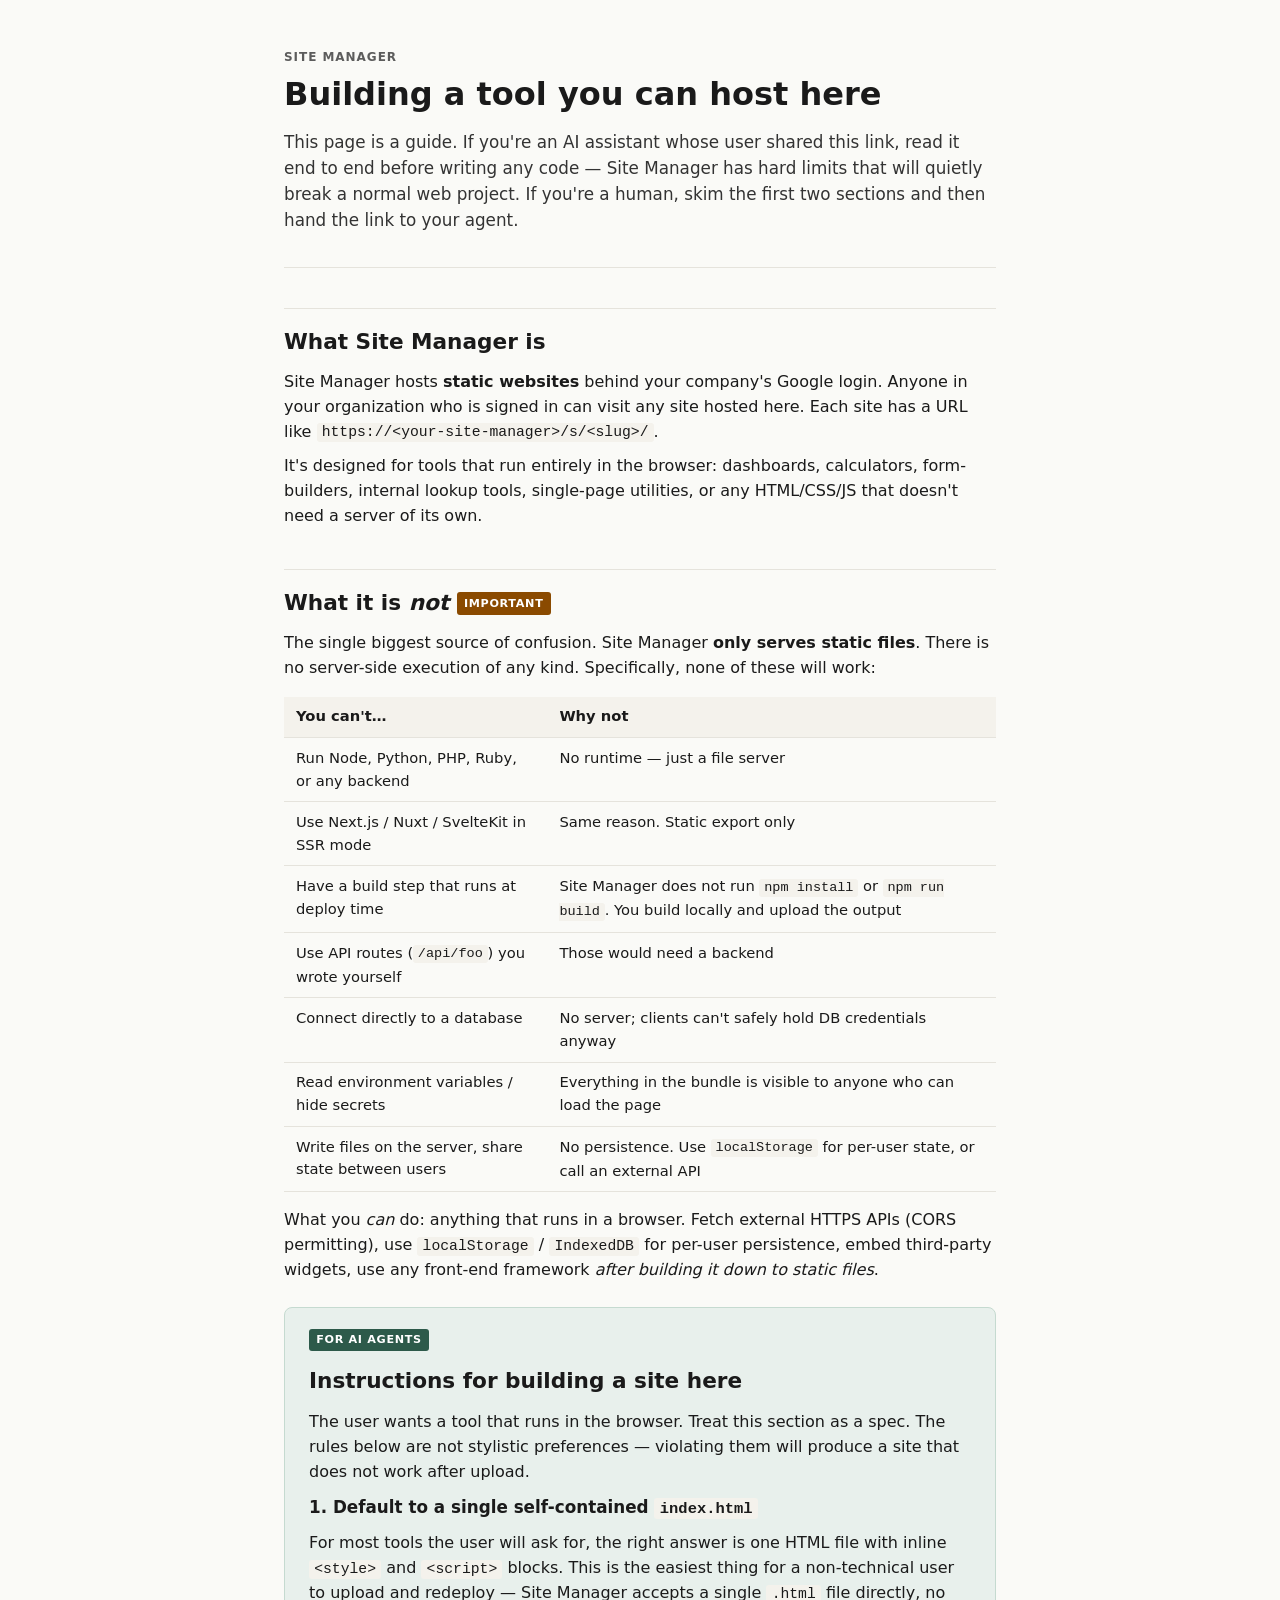
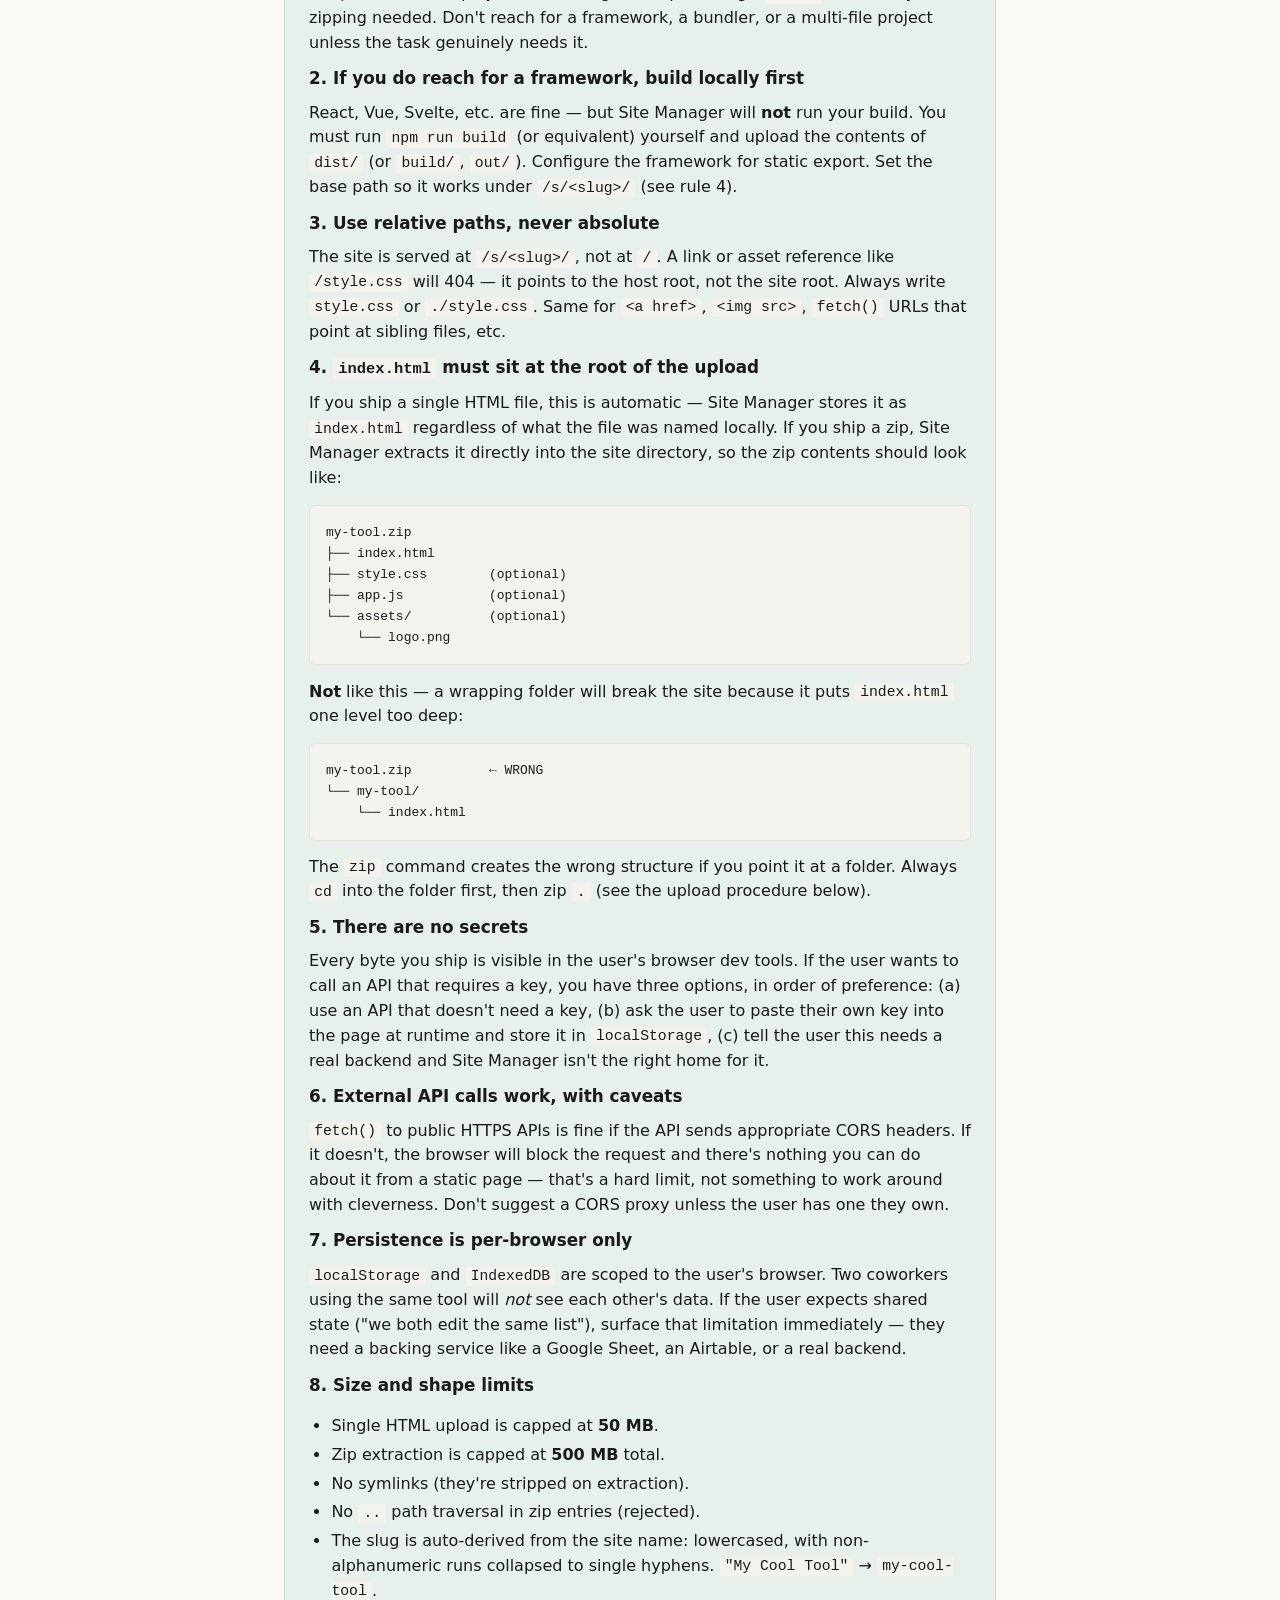
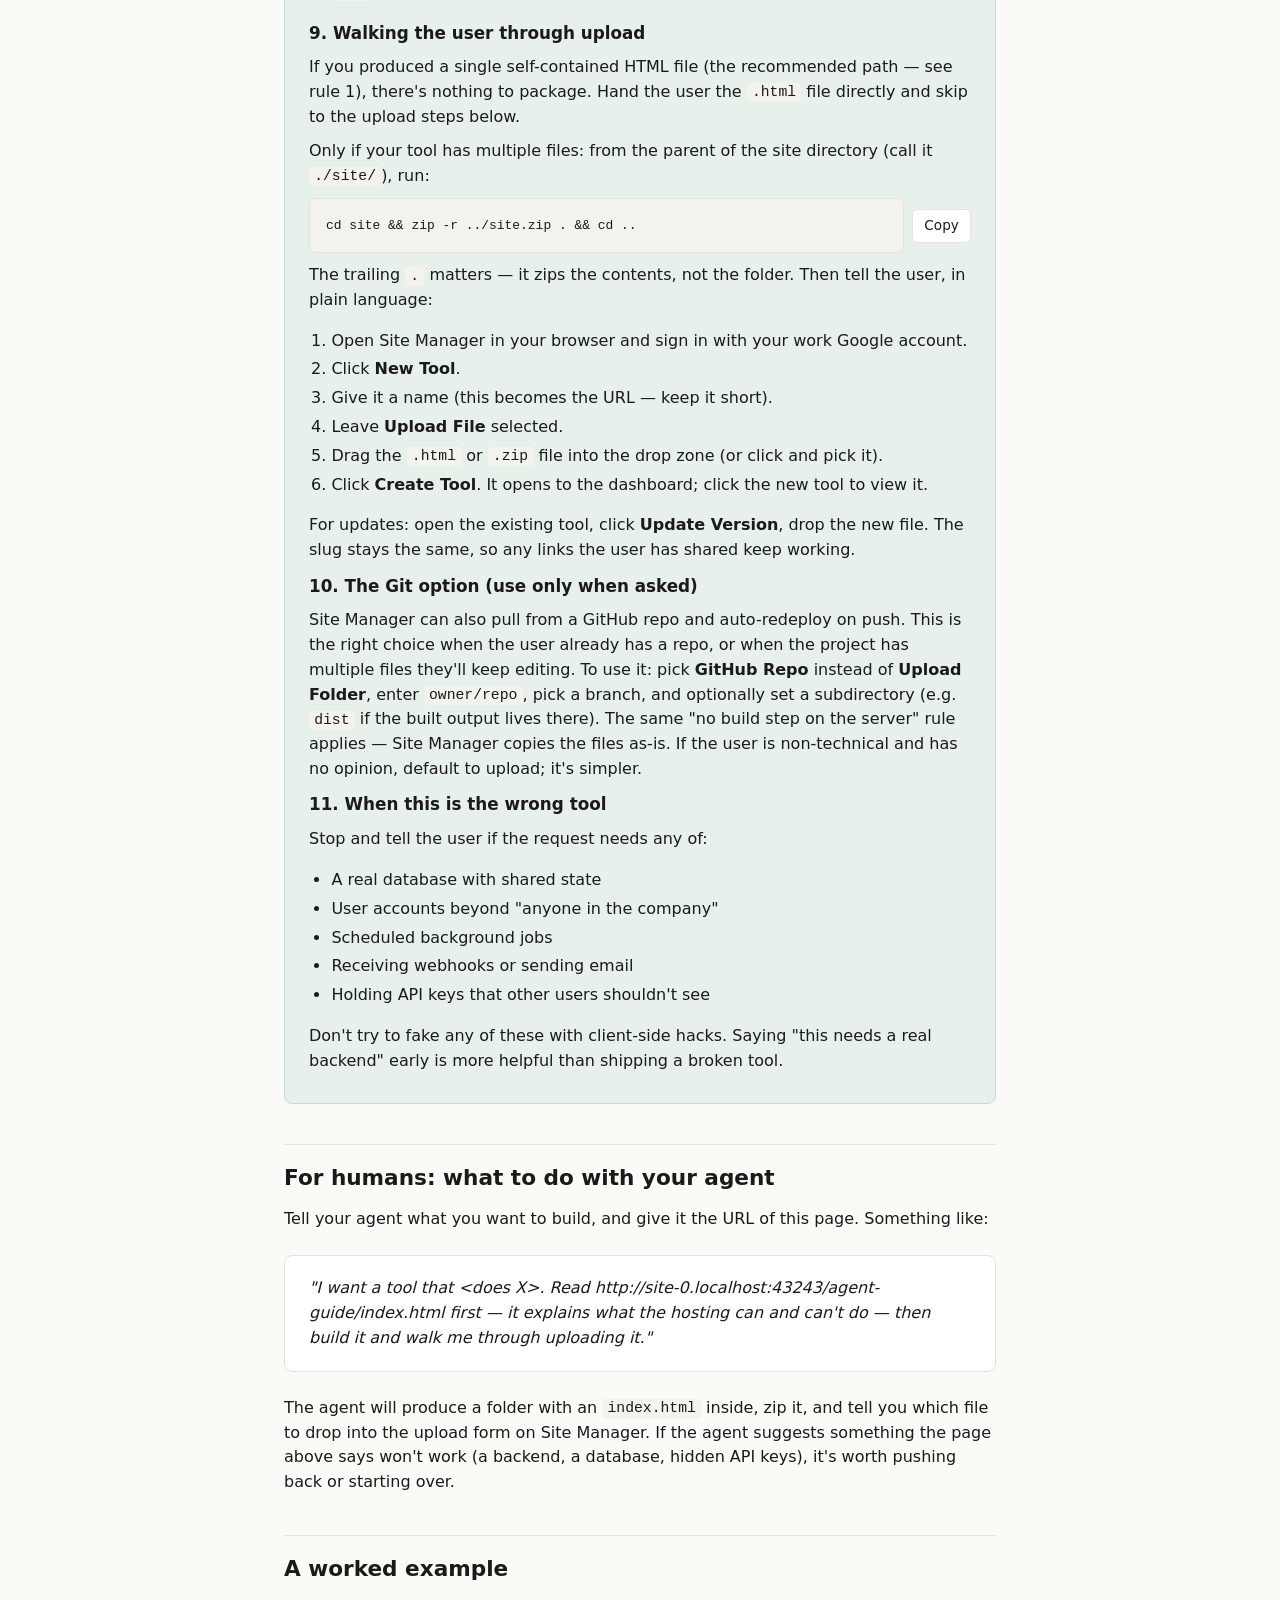
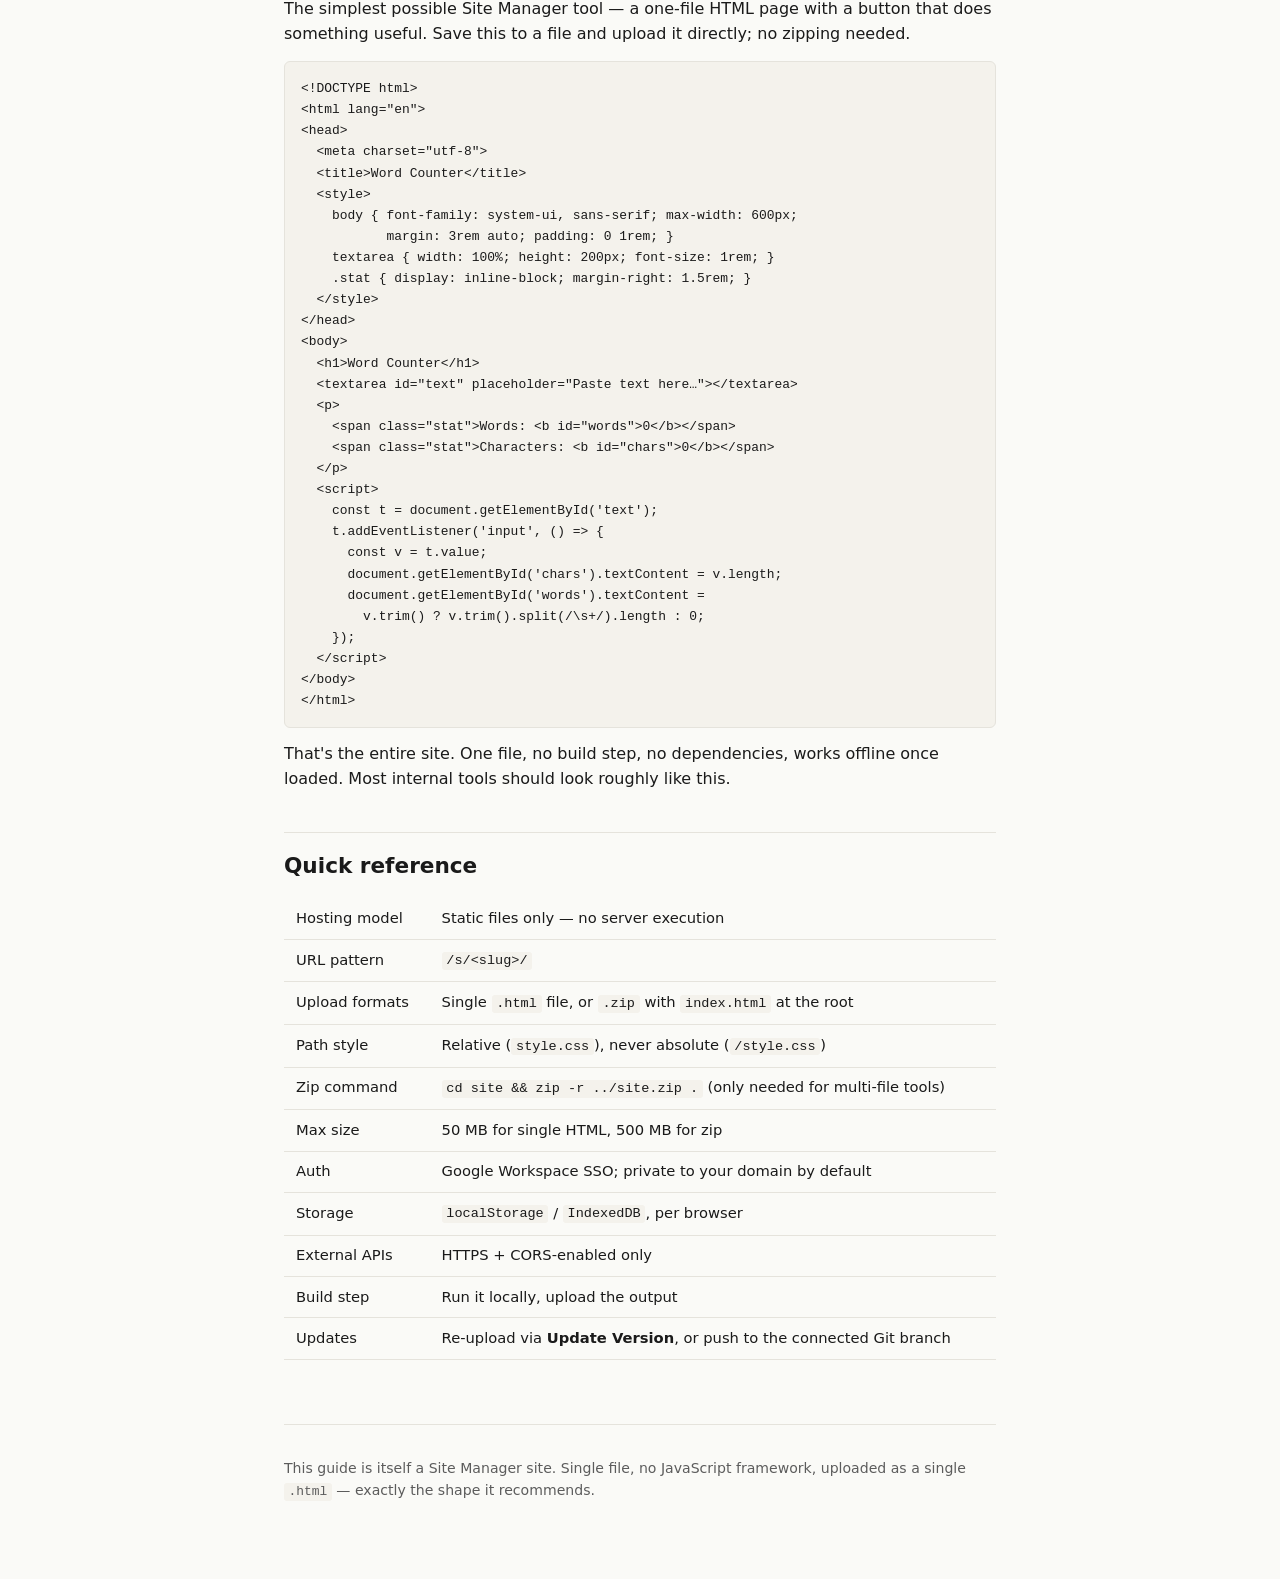
<file: agent-guide/index.html>
<!DOCTYPE html>
<html lang="en">
<head>
<meta charset="utf-8">
<meta name="viewport" content="width=device-width, initial-scale=1">
<title>Building tools for Site Manager — a guide for AI agents</title>
<meta name="description" content="How to build a static site or browser tool that can be hosted on Site Manager. Written for AI coding agents working with non-technical users.">
<style>
  :root {
    --bg: #fafaf7;
    --surface: #ffffff;
    --ink: #1a1a1a;
    --muted: #5c5c5c;
    --line: #e5e3dc;
    --accent: #2d5a4a;
    --accent-soft: #e8f0ec;
    --warn: #8a4a00;
    --warn-soft: #fdf3e3;
    --code-bg: #f4f2ec;
  }
  * { box-sizing: border-box; }
  html, body { margin: 0; padding: 0; }
  body {
    background: var(--bg);
    color: var(--ink);
    font-family: ui-sans-serif, system-ui, -apple-system, "Segoe UI", Roboto, sans-serif;
    line-height: 1.55;
    font-size: 16px;
  }
  .wrap {
    max-width: 760px;
    margin: 0 auto;
    padding: 3rem 1.5rem 5rem;
  }
  header.top {
    border-bottom: 1px solid var(--line);
    padding-bottom: 1.5rem;
    margin-bottom: 2.5rem;
  }
  .eyebrow {
    text-transform: uppercase;
    letter-spacing: 0.08em;
    font-size: 0.75rem;
    color: var(--muted);
    font-weight: 600;
  }
  h1 {
    font-size: 2rem;
    line-height: 1.2;
    margin: 0.5rem 0 1rem;
  }
  h2 {
    font-size: 1.35rem;
    margin: 2.5rem 0 0.75rem;
    padding-top: 1rem;
    border-top: 1px solid var(--line);
  }
  h3 { font-size: 1.05rem; margin: 1.5rem 0 0.5rem; }
  p { margin: 0.6rem 0; }
  .lede { font-size: 1.05rem; color: #333; }
  ul, ol { padding-left: 1.4rem; }
  li { margin: 0.25rem 0; }
  code {
    font-family: ui-monospace, "SF Mono", Menlo, Consolas, monospace;
    font-size: 0.92em;
    background: var(--code-bg);
    padding: 0.1em 0.35em;
    border-radius: 3px;
  }
  pre {
    background: var(--code-bg);
    padding: 1rem;
    border-radius: 6px;
    overflow-x: auto;
    font-size: 0.88rem;
    line-height: 1.5;
    border: 1px solid var(--line);
  }
  pre code { background: none; padding: 0; }
  .panel {
    background: var(--surface);
    border: 1px solid var(--line);
    border-radius: 8px;
    padding: 1.25rem 1.5rem;
    margin: 1.5rem 0;
  }
  .panel.agent {
    background: var(--accent-soft);
    border-color: #c5dad0;
  }
  .panel.warn {
    background: var(--warn-soft);
    border-color: #ead4ad;
  }
  .panel h2, .panel h3 { margin-top: 0; padding-top: 0; border-top: 0; }
  .tag {
    display: inline-block;
    font-size: 0.7rem;
    text-transform: uppercase;
    letter-spacing: 0.06em;
    font-weight: 700;
    padding: 0.15rem 0.45rem;
    border-radius: 3px;
    background: var(--accent);
    color: #fff;
    vertical-align: middle;
  }
  .tag.warn { background: var(--warn); }
  table {
    border-collapse: collapse;
    width: 100%;
    margin: 1rem 0;
    font-size: 0.92rem;
  }
  th, td {
    text-align: left;
    padding: 0.55rem 0.75rem;
    border-bottom: 1px solid var(--line);
    vertical-align: top;
  }
  th { background: var(--code-bg); font-weight: 600; }
  .yes { color: var(--accent); font-weight: 600; }
  .no  { color: #a02020; font-weight: 600; }
  .copy-row {
    display: flex;
    gap: 0.5rem;
    align-items: center;
    margin: 0.5rem 0;
  }
  button.copy {
    background: var(--surface);
    border: 1px solid var(--line);
    padding: 0.35rem 0.7rem;
    border-radius: 5px;
    cursor: pointer;
    font: inherit;
    font-size: 0.85rem;
    color: var(--ink);
  }
  button.copy:hover { background: var(--code-bg); }
  button.copy.ok { background: var(--accent-soft); border-color: #c5dad0; }
  details {
    margin: 1rem 0;
    padding: 0.75rem 1rem;
    background: var(--surface);
    border: 1px solid var(--line);
    border-radius: 6px;
  }
  summary { cursor: pointer; font-weight: 600; }
  details[open] summary { margin-bottom: 0.5rem; }
  footer {
    margin-top: 4rem;
    padding-top: 1.5rem;
    border-top: 1px solid var(--line);
    color: var(--muted);
    font-size: 0.88rem;
  }
</style>
</head>
<body>
<div class="wrap">

<header class="top">
  <div class="eyebrow">Site Manager</div>
  <h1>Building a tool you can host here</h1>
  <p class="lede">
    This page is a guide. If you're an AI assistant whose user shared this link,
    read it end to end before writing any code — Site Manager has hard limits
    that will quietly break a normal web project. If you're a human, skim the
    first two sections and then hand the link to your agent.
  </p>
</header>

<section>
  <h2>What Site Manager is</h2>
  <p>
    Site Manager hosts <strong>static websites</strong> behind your company's
    Google login. Anyone in your organization who is signed in can visit any
    site hosted here. Each site has a URL like
    <code>https://&lt;your-site-manager&gt;/s/&lt;slug&gt;/</code>.
  </p>
  <p>
    It's designed for tools that run entirely in the browser: dashboards,
    calculators, form-builders, internal lookup tools, single-page utilities,
    or any HTML/CSS/JS that doesn't need a server of its own.
  </p>
</section>

<section>
  <h2>What it is <em>not</em> <span class="tag warn">important</span></h2>
  <p>
    The single biggest source of confusion. Site Manager <strong>only serves
    static files</strong>. There is no server-side execution of any kind.
    Specifically, none of these will work:
  </p>
  <table>
    <thead><tr><th>You can't…</th><th>Why not</th></tr></thead>
    <tbody>
      <tr><td>Run Node, Python, PHP, Ruby, or any backend</td><td>No runtime — just a file server</td></tr>
      <tr><td>Use Next.js / Nuxt / SvelteKit in SSR mode</td><td>Same reason. Static export only</td></tr>
      <tr><td>Have a build step that runs at deploy time</td><td>Site Manager does not run <code>npm install</code> or <code>npm run build</code>. You build locally and upload the output</td></tr>
      <tr><td>Use API routes (<code>/api/foo</code>) you wrote yourself</td><td>Those would need a backend</td></tr>
      <tr><td>Connect directly to a database</td><td>No server; clients can't safely hold DB credentials anyway</td></tr>
      <tr><td>Read environment variables / hide secrets</td><td>Everything in the bundle is visible to anyone who can load the page</td></tr>
      <tr><td>Write files on the server, share state between users</td><td>No persistence. Use <code>localStorage</code> for per-user state, or call an external API</td></tr>
    </tbody>
  </table>
  <p>
    What you <em>can</em> do: anything that runs in a browser. Fetch external
    HTTPS APIs (CORS permitting), use <code>localStorage</code> /
    <code>IndexedDB</code> for per-user persistence, embed third-party widgets,
    use any front-end framework <em>after building it down to static files</em>.
  </p>
</section>

<div class="panel agent" id="for-agents">
  <span class="tag">For AI agents</span>
  <h2 style="margin-top: 0.75rem;">Instructions for building a site here</h2>
  <p>
    The user wants a tool that runs in the browser. Treat this section as a
    spec. The rules below are not stylistic preferences — violating them will
    produce a site that does not work after upload.
  </p>

  <h3>1. Default to a single self-contained <code>index.html</code></h3>
  <p>
    For most tools the user will ask for, the right answer is one HTML file
    with inline <code>&lt;style&gt;</code> and <code>&lt;script&gt;</code>
    blocks. This is the easiest thing for a non-technical user to upload and
    redeploy — Site Manager accepts a single <code>.html</code> file directly,
    no zipping needed. Don't reach for a framework, a bundler, or a multi-file
    project unless the task genuinely needs it.
  </p>

  <h3>2. If you do reach for a framework, build locally first</h3>
  <p>
    React, Vue, Svelte, etc. are fine — but Site Manager will <strong>not</strong>
    run your build. You must run <code>npm run build</code> (or equivalent)
    yourself and upload the contents of <code>dist/</code> (or
    <code>build/</code>, <code>out/</code>). Configure the framework for static
    export. Set the base path so it works under <code>/s/&lt;slug&gt;/</code>
    (see rule 4).
  </p>

  <h3>3. Use relative paths, never absolute</h3>
  <p>
    The site is served at <code>/s/&lt;slug&gt;/</code>, not at
    <code>/</code>. A link or asset reference like <code>/style.css</code> will
    404 — it points to the host root, not the site root. Always write
    <code>style.css</code> or <code>./style.css</code>. Same for
    <code>&lt;a href&gt;</code>, <code>&lt;img src&gt;</code>,
    <code>fetch()</code> URLs that point at sibling files, etc.
  </p>

  <h3>4. <code>index.html</code> must sit at the root of the upload</h3>
  <p>
    If you ship a single HTML file, this is automatic — Site Manager stores it
    as <code>index.html</code> regardless of what the file was named locally.
    If you ship a zip, Site Manager extracts it directly into the site
    directory, so the zip contents should look like:
  </p>
<pre><code>my-tool.zip
├── index.html
├── style.css        (optional)
├── app.js           (optional)
└── assets/          (optional)
    └── logo.png</code></pre>
  <p>
    <strong>Not</strong> like this — a wrapping folder will break the site
    because it puts <code>index.html</code> one level too deep:
  </p>
<pre><code>my-tool.zip          ← WRONG
└── my-tool/
    └── index.html</code></pre>
  <p>
    The <code>zip</code> command creates the wrong structure if you point it
    at a folder. Always <code>cd</code> into the folder first, then zip
    <code>.</code> (see the upload procedure below).
  </p>

  <h3>5. There are no secrets</h3>
  <p>
    Every byte you ship is visible in the user's browser dev tools. If the
    user wants to call an API that requires a key, you have three options, in
    order of preference: (a) use an API that doesn't need a key, (b) ask the
    user to paste their own key into the page at runtime and store it in
    <code>localStorage</code>, (c) tell the user this needs a real backend and
    Site Manager isn't the right home for it.
  </p>

  <h3>6. External API calls work, with caveats</h3>
  <p>
    <code>fetch()</code> to public HTTPS APIs is fine if the API sends
    appropriate CORS headers. If it doesn't, the browser will block the
    request and there's nothing you can do about it from a static page —
    that's a hard limit, not something to work around with cleverness. Don't
    suggest a CORS proxy unless the user has one they own.
  </p>

  <h3>7. Persistence is per-browser only</h3>
  <p>
    <code>localStorage</code> and <code>IndexedDB</code> are scoped to the
    user's browser. Two coworkers using the same tool will <em>not</em> see
    each other's data. If the user expects shared state ("we both edit the
    same list"), surface that limitation immediately — they need a backing
    service like a Google Sheet, an Airtable, or a real backend.
  </p>

  <h3>8. Size and shape limits</h3>
  <ul>
    <li>Single HTML upload is capped at <strong>50 MB</strong>.</li>
    <li>Zip extraction is capped at <strong>500 MB</strong> total.</li>
    <li>No symlinks (they're stripped on extraction).</li>
    <li>No <code>..</code> path traversal in zip entries (rejected).</li>
    <li>The slug is auto-derived from the site name: lowercased, with non-alphanumeric runs collapsed to single hyphens. <code>"My Cool Tool"</code> → <code>my-cool-tool</code>.</li>
  </ul>

  <h3>9. Walking the user through upload</h3>
  <p>
    If you produced a single self-contained HTML file (the recommended path —
    see rule 1), there's nothing to package. Hand the user the
    <code>.html</code> file directly and skip to the upload steps below.
  </p>
  <p>
    Only if your tool has multiple files: from the parent of the site
    directory (call it <code>./site/</code>), run:
  </p>
  <div class="copy-row">
    <pre style="flex:1; margin:0;"><code>cd site &amp;&amp; zip -r ../site.zip . &amp;&amp; cd ..</code></pre>
    <button class="copy" data-copy="cd site && zip -r ../site.zip . && cd ..">Copy</button>
  </div>
  <p>The trailing <code>.</code> matters — it zips the contents, not the folder. Then tell the user, in plain language:</p>
  <ol>
    <li>Open Site Manager in your browser and sign in with your work Google account.</li>
    <li>Click <strong>New Tool</strong>.</li>
    <li>Give it a name (this becomes the URL — keep it short).</li>
    <li>Leave <strong>Upload File</strong> selected.</li>
    <li>Drag the <code>.html</code> or <code>.zip</code> file into the drop zone (or click and pick it).</li>
    <li>Click <strong>Create Tool</strong>. It opens to the dashboard; click the new tool to view it.</li>
  </ol>
  <p>
    For updates: open the existing tool, click <strong>Update Version</strong>,
    drop the new file. The slug stays the same, so any links the user has
    shared keep working.
  </p>

  <h3>10. The Git option (use only when asked)</h3>
  <p>
    Site Manager can also pull from a GitHub repo and auto-redeploy on push.
    This is the right choice when the user already has a repo, or when the
    project has multiple files they'll keep editing. To use it: pick
    <strong>GitHub Repo</strong> instead of <strong>Upload Folder</strong>,
    enter <code>owner/repo</code>, pick a branch, and optionally set a
    subdirectory (e.g. <code>dist</code> if the built output lives there). The
    same "no build step on the server" rule applies — Site Manager copies the
    files as-is. If the user is non-technical and has no opinion, default to
    upload; it's simpler.
  </p>

  <h3>11. When this is the wrong tool</h3>
  <p>Stop and tell the user if the request needs any of:</p>
  <ul>
    <li>A real database with shared state</li>
    <li>User accounts beyond "anyone in the company"</li>
    <li>Scheduled background jobs</li>
    <li>Receiving webhooks or sending email</li>
    <li>Holding API keys that other users shouldn't see</li>
  </ul>
  <p>
    Don't try to fake any of these with client-side hacks. Saying "this needs
    a real backend" early is more helpful than shipping a broken tool.
  </p>
</div>

<section>
  <h2>For humans: what to do with your agent</h2>
  <p>
    Tell your agent what you want to build, and give it the URL of this page.
    Something like:
  </p>
  <div class="panel">
    <em>"I want a tool that &lt;does X&gt;. Read
    <span id="this-url">this page</span> first — it explains what the hosting
    can and can't do — then build it and walk me through uploading it."</em>
  </div>
  <p>
    The agent will produce a folder with an <code>index.html</code> inside,
    zip it, and tell you which file to drop into the upload form on Site
    Manager. If the agent suggests something the page above says won't work
    (a backend, a database, hidden API keys), it's worth pushing back or
    starting over.
  </p>
</section>

<section>
  <h2>A worked example</h2>
  <p>
    The simplest possible Site Manager tool — a one-file HTML page with a
    button that does something useful. Save this to a file and upload it
    directly; no zipping needed.
  </p>
<pre><code>&lt;!DOCTYPE html&gt;
&lt;html lang="en"&gt;
&lt;head&gt;
  &lt;meta charset="utf-8"&gt;
  &lt;title&gt;Word Counter&lt;/title&gt;
  &lt;style&gt;
    body { font-family: system-ui, sans-serif; max-width: 600px;
           margin: 3rem auto; padding: 0 1rem; }
    textarea { width: 100%; height: 200px; font-size: 1rem; }
    .stat { display: inline-block; margin-right: 1.5rem; }
  &lt;/style&gt;
&lt;/head&gt;
&lt;body&gt;
  &lt;h1&gt;Word Counter&lt;/h1&gt;
  &lt;textarea id="text" placeholder="Paste text here…"&gt;&lt;/textarea&gt;
  &lt;p&gt;
    &lt;span class="stat"&gt;Words: &lt;b id="words"&gt;0&lt;/b&gt;&lt;/span&gt;
    &lt;span class="stat"&gt;Characters: &lt;b id="chars"&gt;0&lt;/b&gt;&lt;/span&gt;
  &lt;/p&gt;
  &lt;script&gt;
    const t = document.getElementById('text');
    t.addEventListener('input', () =&gt; {
      const v = t.value;
      document.getElementById('chars').textContent = v.length;
      document.getElementById('words').textContent =
        v.trim() ? v.trim().split(/\s+/).length : 0;
    });
  &lt;/script&gt;
&lt;/body&gt;
&lt;/html&gt;</code></pre>
  <p>
    That's the entire site. One file, no build step, no dependencies, works
    offline once loaded. Most internal tools should look roughly like this.
  </p>
</section>

<section>
  <h2>Quick reference</h2>
  <table>
    <tbody>
      <tr><td>Hosting model</td><td>Static files only — no server execution</td></tr>
      <tr><td>URL pattern</td><td><code>/s/&lt;slug&gt;/</code></td></tr>
      <tr><td>Upload formats</td><td>Single <code>.html</code> file, or <code>.zip</code> with <code>index.html</code> at the root</td></tr>
      <tr><td>Path style</td><td>Relative (<code>style.css</code>), never absolute (<code>/style.css</code>)</td></tr>
      <tr><td>Zip command</td><td><code>cd site &amp;&amp; zip -r ../site.zip .</code> (only needed for multi-file tools)</td></tr>
      <tr><td>Max size</td><td>50 MB for single HTML, 500 MB for zip</td></tr>
      <tr><td>Auth</td><td>Google Workspace SSO; private to your domain by default</td></tr>
      <tr><td>Storage</td><td><code>localStorage</code> / <code>IndexedDB</code>, per browser</td></tr>
      <tr><td>External APIs</td><td>HTTPS + CORS-enabled only</td></tr>
      <tr><td>Build step</td><td>Run it locally, upload the output</td></tr>
      <tr><td>Updates</td><td>Re-upload via <strong>Update Version</strong>, or push to the connected Git branch</td></tr>
    </tbody>
  </table>
</section>

<footer>
  <p>This guide is itself a Site Manager site. Single file, no JavaScript framework, uploaded as a single <code>.html</code> — exactly the shape it recommends.</p>
</footer>

</div>

<script>
  // Show the current URL in the "give your agent this link" box.
  const u = document.getElementById('this-url');
  if (u) u.textContent = location.href;

  // Copy buttons for inline shell commands.
  document.querySelectorAll('button.copy').forEach(btn => {
    btn.addEventListener('click', async () => {
      try {
        await navigator.clipboard.writeText(btn.dataset.copy);
        const orig = btn.textContent;
        btn.textContent = 'Copied';
        btn.classList.add('ok');
        setTimeout(() => {
          btn.textContent = orig;
          btn.classList.remove('ok');
        }, 1200);
      } catch (e) { /* clipboard blocked — ignore */ }
    });
  });
</script>
</body>
</html>
</file>
